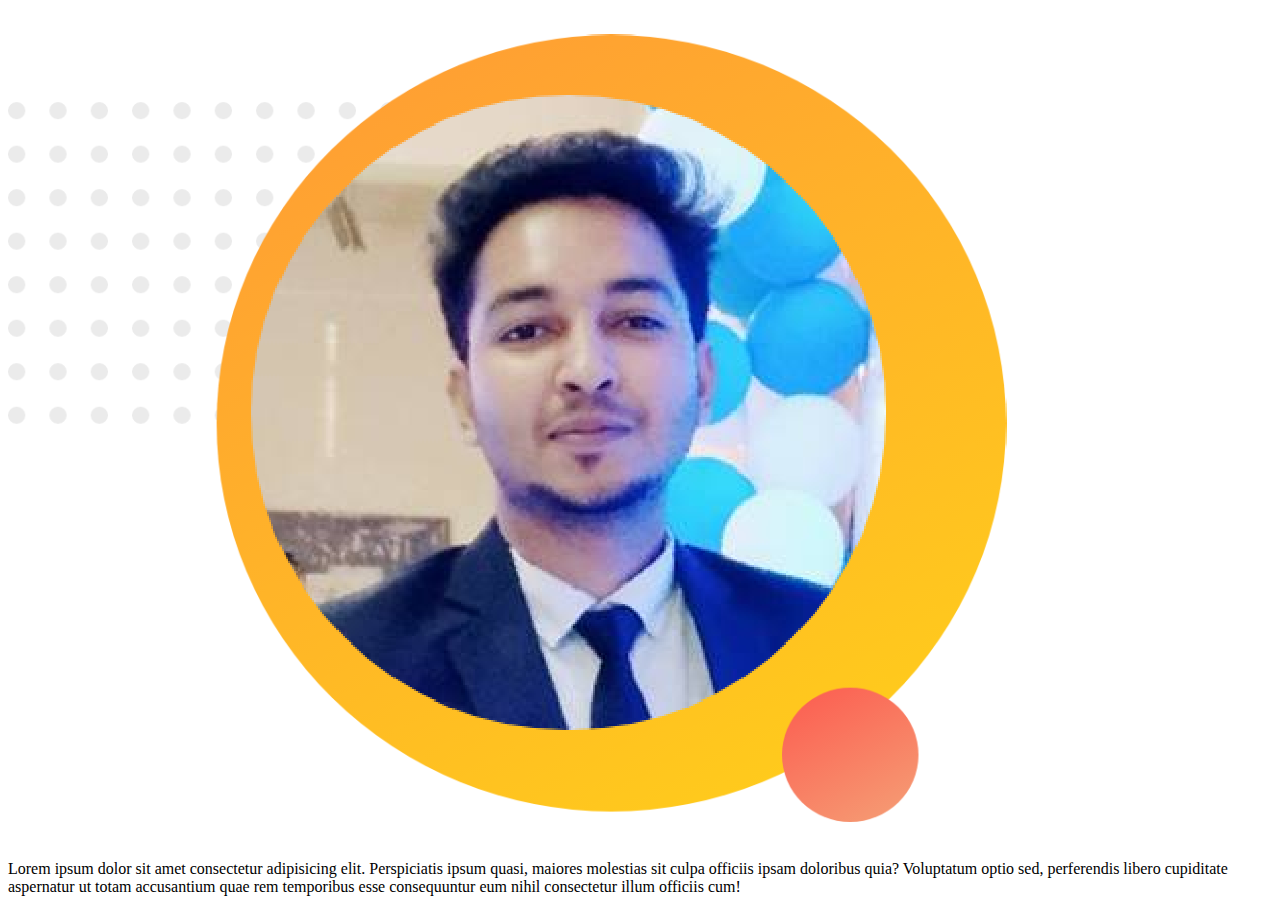
<file: index.html>
<!DOCTYPE html>
<html lang="en">
<head>
    <meta charset="UTF-8">
    <meta name="viewport" content="width=device-width, initial-scale=1.0">
    <title>Document</title>
    <link rel="stylesheet" href="style.css">
</head>
<body>
        <div class="logo1">
            <img src="img/img1.png" alt="">
        </div>
            

<div>
    <p>Lorem ipsum dolor sit amet consectetur adipisicing elit. Perspiciatis ipsum quasi, maiores molestias sit culpa officiis ipsam doloribus quia? Voluptatum optio sed, perferendis libero cupiditate aspernatur ut totam accusantium quae rem temporibus esse consequuntur eum nihil consectetur illum officiis cum!</p>
</div>
        
   
</body>
</html>
</file>
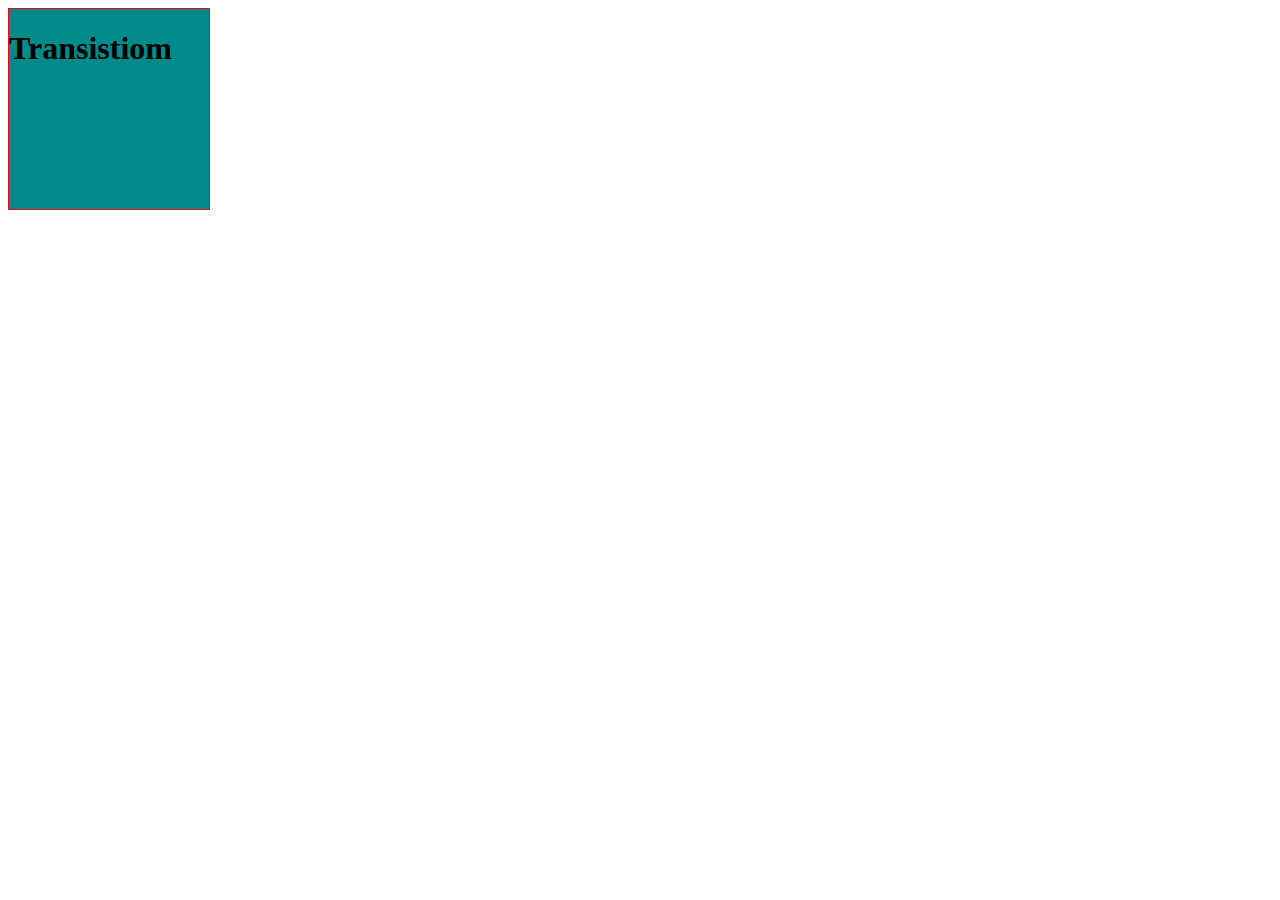
<file: new file/transform.html>
<!DOCTYPE html>
<html lang="en">
<head>
    <meta charset="UTF-8">
    <meta name="viewport" content="width=device-width, initial-scale=1.0">
    <title>Document</title>
    <link rel="stylesheet" href="transform.css">
</head>
<body>
    <div class="box">
        <h1>Transistiom</h1>
        </div>
    
</body>
</html>
</file>
<file: style.css>
.box{
    width: 100px;
    height: 100px;
    border: 10px red;
}
</file>
<file: new file/transform.css>
.box{
    width: 200px;
    height: 200px;
    border: 1px solid red;
    background-color: darkcyan;
    transition: width 1.5s ease 0.1s;
}
.box:hover{
width: 400px; 
}
</file>
